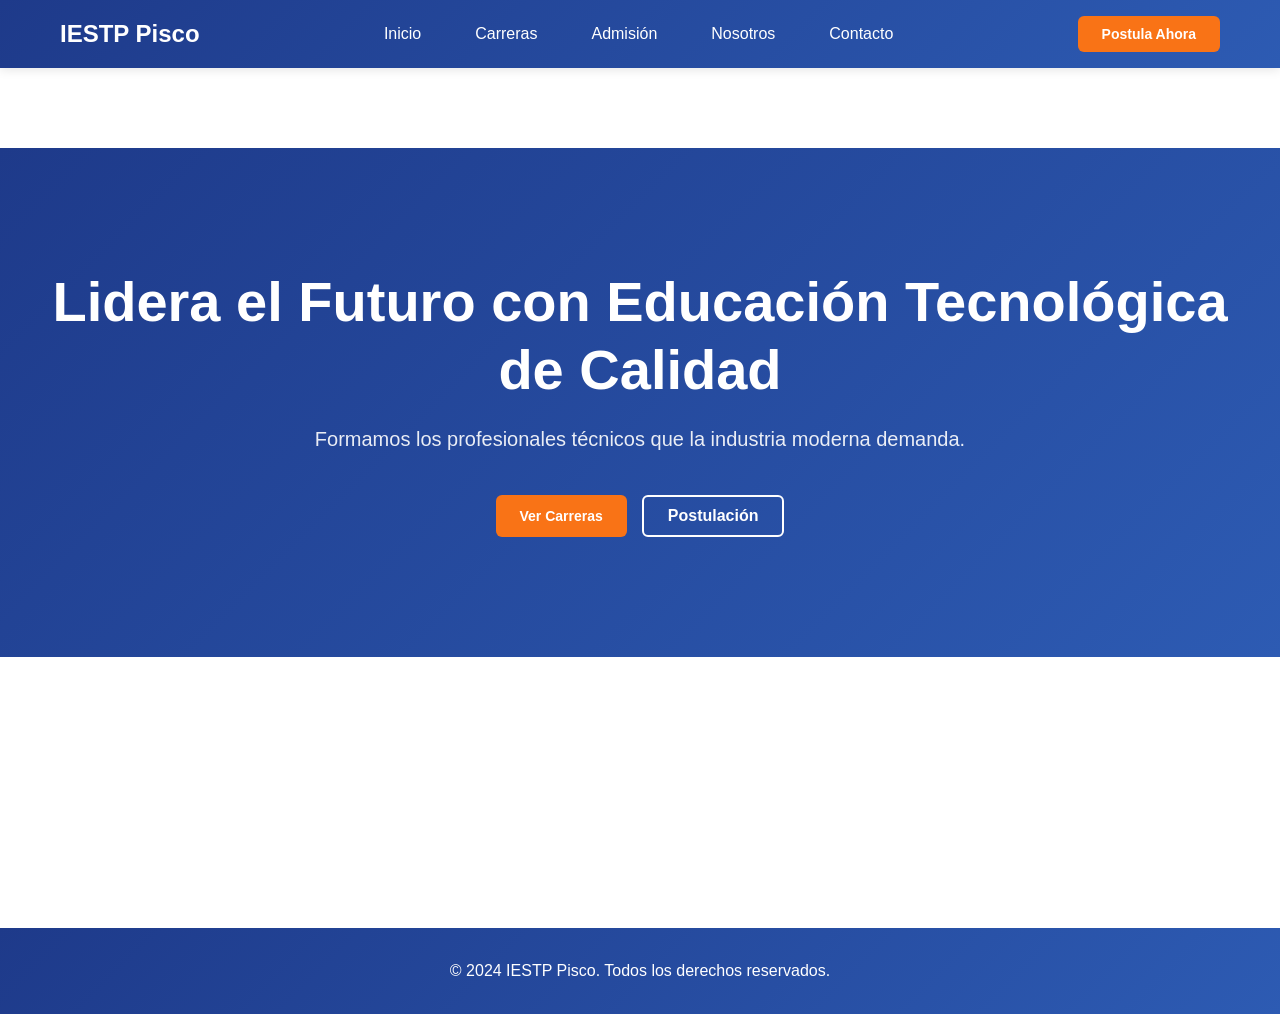
<file: index.html>
<!DOCTYPE html>
<html lang="es">
<head>
    <meta charset="UTF-8">
    <meta name="viewport" content="width=device-width, initial-scale=1.0">
    <title>IESTP Pisco - Educación Tecnológica de Calidad</title>
    <link rel="stylesheet" href="index.css">
</head>
<body>
    <!-- Header -->
    <header class="header">
        <div class="container">
            <div class="logo">IESTP Pisco</div>
            <nav class="navbar">
                <ul>
                    <li><a href="#inicio" class="nav-link" data-section="inicio">Inicio</a></li>
                    <li><a href="#carreras" class="nav-link" data-section="carreras">Carreras</a></li>
                    <li><a href="#admision" class="nav-link" data-section="admision">Admisión</a></li>
                    <li><a href="#nosotros" class="nav-link" data-section="nosotros">Nosotros</a></li>
                    <li><a href="#contacto" class="nav-link" data-section="contacto">Contacto</a></li>
                </ul>
            </nav>
            <button class="btn-primary">Postula Ahora</button>
        </div>
    </header>

    <main>
        <!-- Sección: Inicio -->
        <section id="inicio" class="section active">
            <div class="hero">
                <div class="hero-content">
                    <h2>Lidera el Futuro con Educación Tecnológica de Calidad</h2>
                    <p>Formamos los profesionales técnicos que la industria moderna demanda.</p>
                    <div class="btn-group">
                        <button class="btn-primary" onclick="showSection('carreras')">Ver Carreras</button>
                        <button class="btn-secondary" onclick="showSection('admision')">Postulación</button>
                    </div>
                </div>
            </div>
        </section>

        <!-- Sección: Carreras -->
        <section id="carreras" class="section">
            <div class="container">
                <h2 class="section-title">Carreras Técnicas</h2>
                <p class="section-subtitle">Programas diseñados para la inserción laboral inmediata con alta especialización técnica.</p>
                <div class="careers-grid">
                    <div class="career-card">
                        <div class="card-icon">💻</div>
                        <h3>Computación e Informática</h3>
                        <p>Desarrolla soluciones de software, gestión de redes y ciberseguridad para el mundo digital.</p>
                        <div class="card-meta">3 AÑOS | TÍTULO PROFESIONAL</div>
                    </div>
                    <div class="career-card">
                        <div class="card-icon">🌐</div>
                        <h3>Electrónica Industrial</h3>
                        <p>Especialízate en sistemas de automatización, control de procesos y mantenimiento electrónico.</p>
                        <div class="card-meta">3 AÑOS | TÍTULO PROFESIONAL</div>
                    </div>
                    <div class="career-card">
                        <div class="card-icon">⚙️</div>
                        <h3>Mecánica de Producción</h3>
                        <p>Domina máquinas herramientas, procesos de soldadura y diseño mecánico industrial.</p>
                        <div class="card-meta">3 AÑOS | TÍTULO PROFESIONAL</div>
                    </div>
                    <div class="career-card">
                        <div class="card-icon">🚜</div>
                        <h3>Producción Agropecuaria</h3>
                        <p>Aplica tecnología en el sector agrícola y pecuario para optimizar la producción regional.</p>
                        <div class="card-meta">3 AÑOS | TÍTULO PROFESIONAL</div>
                    </div>
                </div>
            </div>
        </section>

        <!-- Sección: Admisión -->
        <section id="admision" class="section">
            <div class="container">
                <h2 class="section-title">Formulario de Admisión</h2>
                <div class="form-wrapper">
                    <form class="admission-form">
                        <div class="form-group">
                            <label>Nombre Completo:</label>
                            <input type="text" required placeholder="Tu nombre">
                        </div>
                        <div class="form-group">
                            <label>Email:</label>
                            <input type="email" required placeholder="tu@email.com">
                        </div>
                        <div class="form-group">
                            <label>Carrera de Interés:</label>
                            <select required>
                                <option value="">Selecciona una carrera</option>
                                <option>Computación e Informática</option>
                                <option>Electrónica Industrial</option>
                                <option>Mecánica de Producción</option>
                                <option>Producción Agropecuaria</option>
                            </select>
                        </div>
                        <div class="form-group">
                            <label>Teléfono:</label>
                            <input type="tel" placeholder="+51 9XX XXX XXX">
                        </div>
                        <button type="submit" class="btn-primary">Enviar Solicitud</button>
                    </form>
                </div>
            </div>
        </section>

        <!-- Sección: Nosotros -->
        <section id="nosotros" class="section">
            <div class="container">
                <h2 class="section-title">Sobre Nosotros</h2>
                <div class="about-grid">
                    <div class="about-card">
                        <h3>Misión</h3>
                        <p>Formar profesionales técnicos competentes y comprometidos con el desarrollo de la región, mediante programas académicos innovadores que responden a las necesidades del mercado laboral.</p>
                    </div>
                    <div class="about-card">
                        <h3>Visión</h3>
                        <p>Ser una institución educativa reconocida por la excelencia en la formación técnica, líderes en innovación y comprometidos con el desarrollo sostenible de la comunidad.</p>
                    </div>
                </div>
                <div class="about-values">
                    <h3>Nuestros Valores</h3>
                    <ul>
                        <li>✓ Excelencia académica</li>
                        <li>✓ Innovación tecnológica</li>
                        <li>✓ Compromiso social</li>
                        <li>✓ Integridad profesional</li>
                    </ul>
                </div>
            </div>
        </section>

        <!-- Sección: Contacto -->
        <section id="contacto" class="section">
            <div class="container">
                <h2 class="section-title">Contáctanos</h2>
                <div class="contact-grid">
                    <div class="contact-info">
                        <h3>Información de Contacto</h3>
                        <p><strong>Dirección:</strong> Av. Principal 123, Pisco, Ica</p>
                        <p><strong>Teléfono:</strong> +51 (56) 123-456</p>
                        <p><strong>Email:</strong> info@iestppisco.edu.pe</p>
                        <p><strong>Horario:</strong> Lunes a Viernes 8:00 AM - 5:00 PM</p>
                    </div>
                    <div class="contact-form">
                        <form>
                            <div class="form-group">
                                <label>Nombre:</label>
                                <input type="text" required placeholder="Tu nombre">
                            </div>
                            <div class="form-group">
                                <label>Email:</label>
                                <input type="email" required placeholder="tu@email.com">
                            </div>
                            <div class="form-group">
                                <label>Asunto:</label>
                                <input type="text" required placeholder="Asunto del mensaje">
                            </div>
                            <div class="form-group">
                                <label>Mensaje:</label>
                                <textarea required placeholder="Tu mensaje..." rows="5"></textarea>
                            </div>
                            <button type="submit" class="btn-primary">Enviar Mensaje</button>
                        </form>
                    </div>
                </div>
            </div>
        </section>
    </main>

    <!-- Footer -->
    <footer class="footer">
        <div class="container">
            <p>&copy; 2024 IESTP Pisco. Todos los derechos reservados.</p>
        </div>
    </footer>

    <script src="script.js"></script>
</body>
</html>
</file>
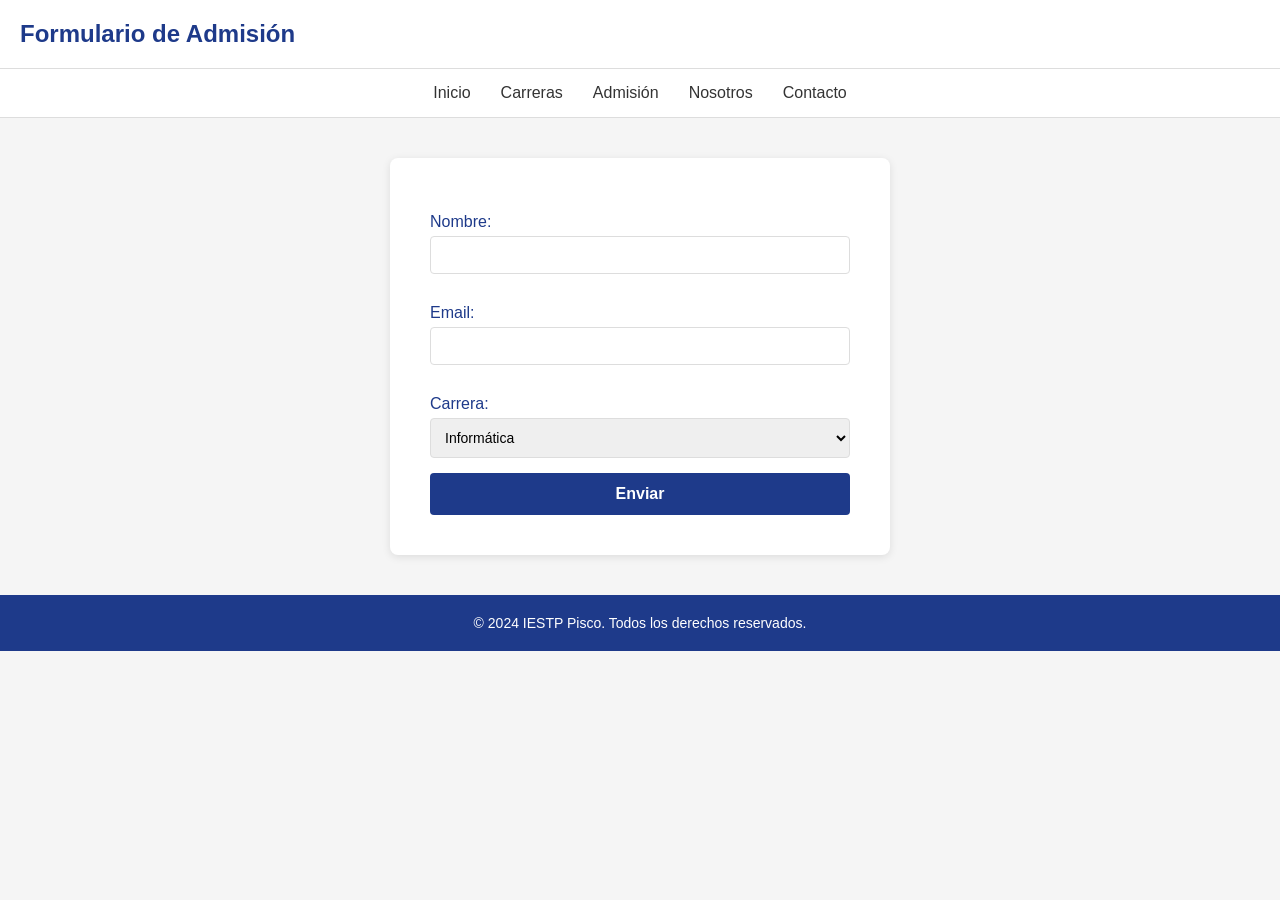
<file: pages/admision.html>
<!DOCTYPE html>
<html lang="es">
<head>
    <meta charset="UTF-8">
    <meta name="viewport" content="width=device-width, initial-scale=1.0">
    <title>Admisión - IESTP Pisco</title>
    <link rel="stylesheet" href="../Estilos/admision.css">
</head>
<body>
    <h1>Formulario de Admisión</h1>
    <nav>
        <ul>
            <li><a href="../index.html">Inicio</a></li>
            <li><a href="carreras.html">Carreras</a></li>
            <li><a href="admision.html">Admisión</a></li>
            <li><a href="nosotros.html">Nosotros</a></li>
            <li><a href="contacto.html">Contacto</a></li>
        </ul>
    </nav>

    <form>
        <label>Nombre:</label>
        <input type="text" required>
        <br>
        <label>Email:</label>
        <input type="email" required>
        <br>
        <label>Carrera:</label>
        <select required>
            <option>Informática</option>
            <option>Mecánica Industrial</option>
            <option>Electricidad</option>
        </select>
        <br>
        <button type="submit">Enviar</button>
    </form>

    <footer>
        <p>&copy; 2024 IESTP Pisco. Todos los derechos reservados.</p>
    </footer>
</body>
</html>
</file>
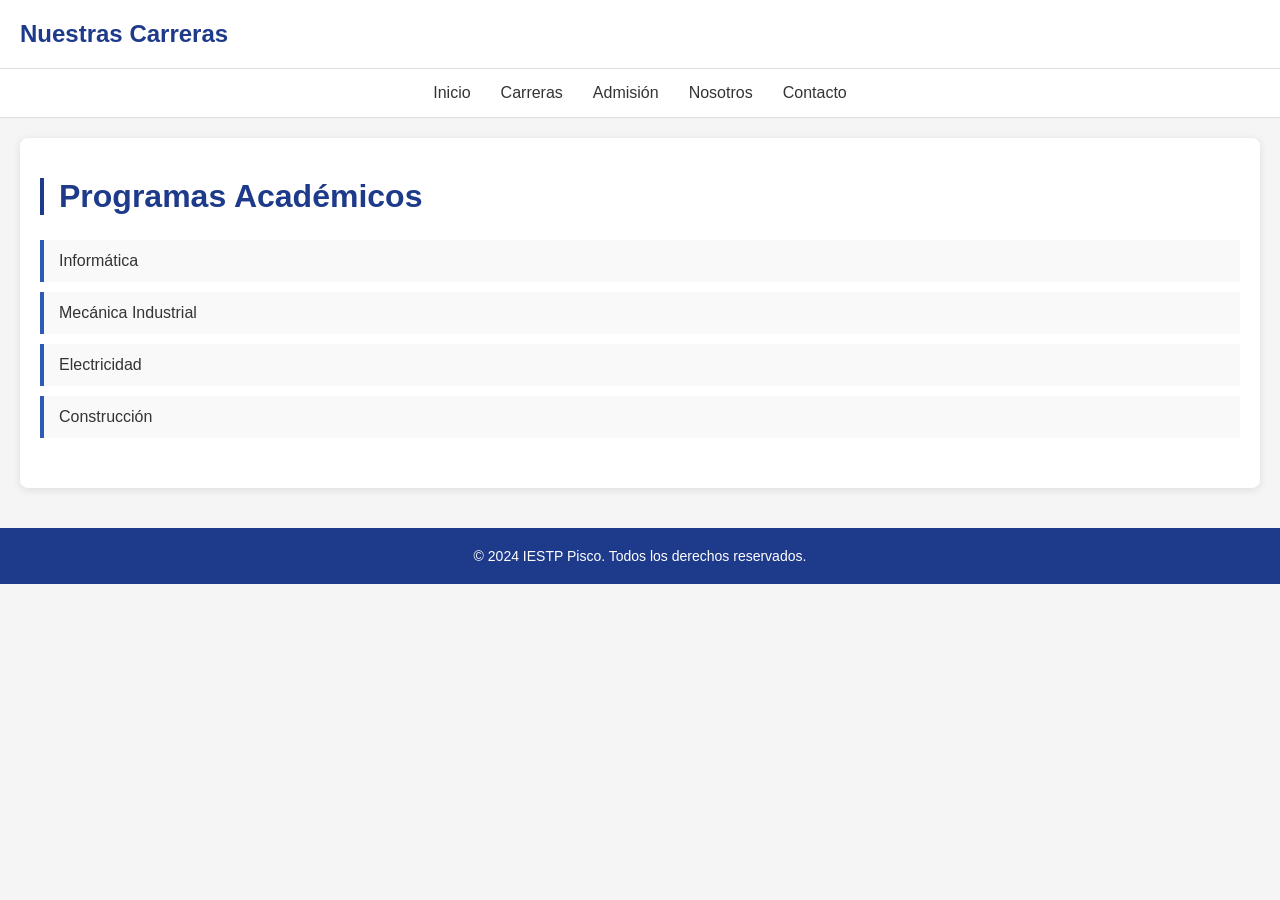
<file: pages/carreras.html>
<!DOCTYPE html>
<html lang="es">
<head>
    <meta charset="UTF-8">
    <meta name="viewport" content="width=device-width, initial-scale=1.0">
    <title>Carreras - IESTP Pisco</title>
    <link rel="stylesheet" href="../Estilos/carrers.css">
</head>
<body>
    <h1>Nuestras Carreras</h1>
    <nav>
        <ul>
            <li><a href="../index.html">Inicio</a></li>
            <li><a href="carreras.html">Carreras</a></li>
            <li><a href="admision.html">Admisión</a></li>
            <li><a href="nosotros.html">Nosotros</a></li>
            <li><a href="contacto.html">Contacto</a></li>
        </ul>
    </nav>

    <section>
        <h2>Programas Académicos</h2>
        <ul>
            <li>Informática</li>
            <li>Mecánica Industrial</li>
            <li>Electricidad</li>
            <li>Construcción</li>
        </ul>
    </section>

    <footer>
        <p>&copy; 2024 IESTP Pisco. Todos los derechos reservados.</p>
    </footer>
</body>
</html>
</file>
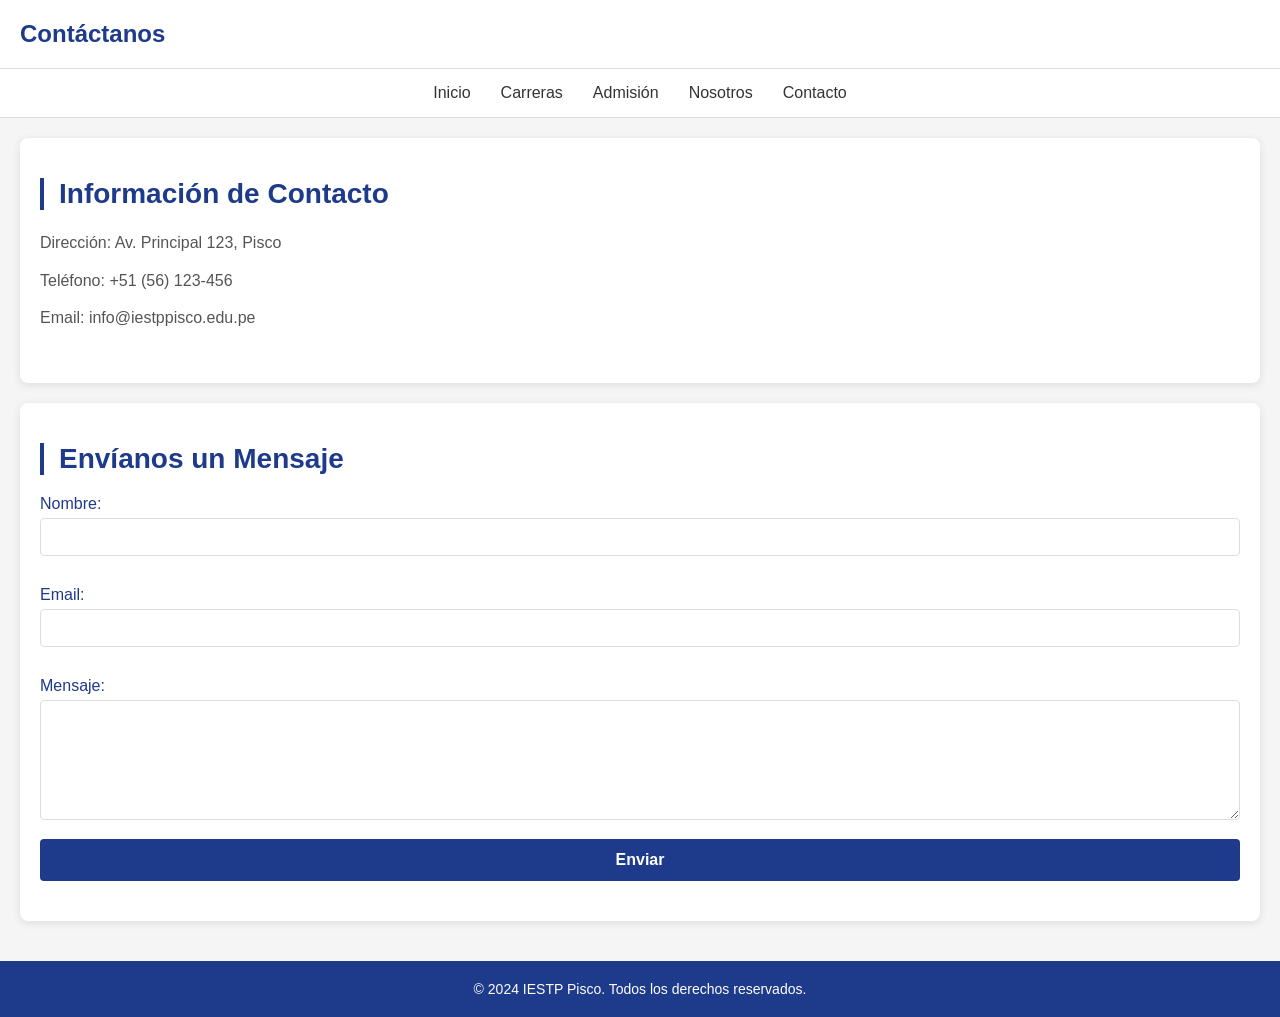
<file: pages/contacto.html>
<!DOCTYPE html>
<html lang="es">
<head>
    <meta charset="UTF-8">
    <meta name="viewport" content="width=device-width, initial-scale=1.0">
    <title>Contacto - IESTP Pisco</title>
    <link rel="stylesheet" href="../Estilos/contacto.css">
</head>
<body>
    <h1>Contáctanos</h1>
    <nav>
        <ul>
            <li><a href="../index.html">Inicio</a></li>
            <li><a href="carreras.html">Carreras</a></li>
            <li><a href="admision.html">Admisión</a></li>
            <li><a href="nosotros.html">Nosotros</a></li>
            <li><a href="contacto.html">Contacto</a></li>
        </ul>
    </nav>

    <section>
        <h2>Información de Contacto</h2>
        <p>Dirección: Av. Principal 123, Pisco</p>
        <p>Teléfono: +51 (56) 123-456</p>
        <p>Email: info@iestppisco.edu.pe</p>
    </section>

    <section>
        <h2>Envíanos un Mensaje</h2>
        <form>
            <label>Nombre:</label>
            <input type="text" required>
            <br>
            <label>Email:</label>
            <input type="email" required>
            <br>
            <label>Mensaje:</label>
            <textarea required></textarea>
            <br>
            <button type="submit">Enviar</button>
        </form>
    </section>

    <footer>
        <p>&copy; 2024 IESTP Pisco. Todos los derechos reservados.</p>
    </footer>
</body>
</html>
</file>
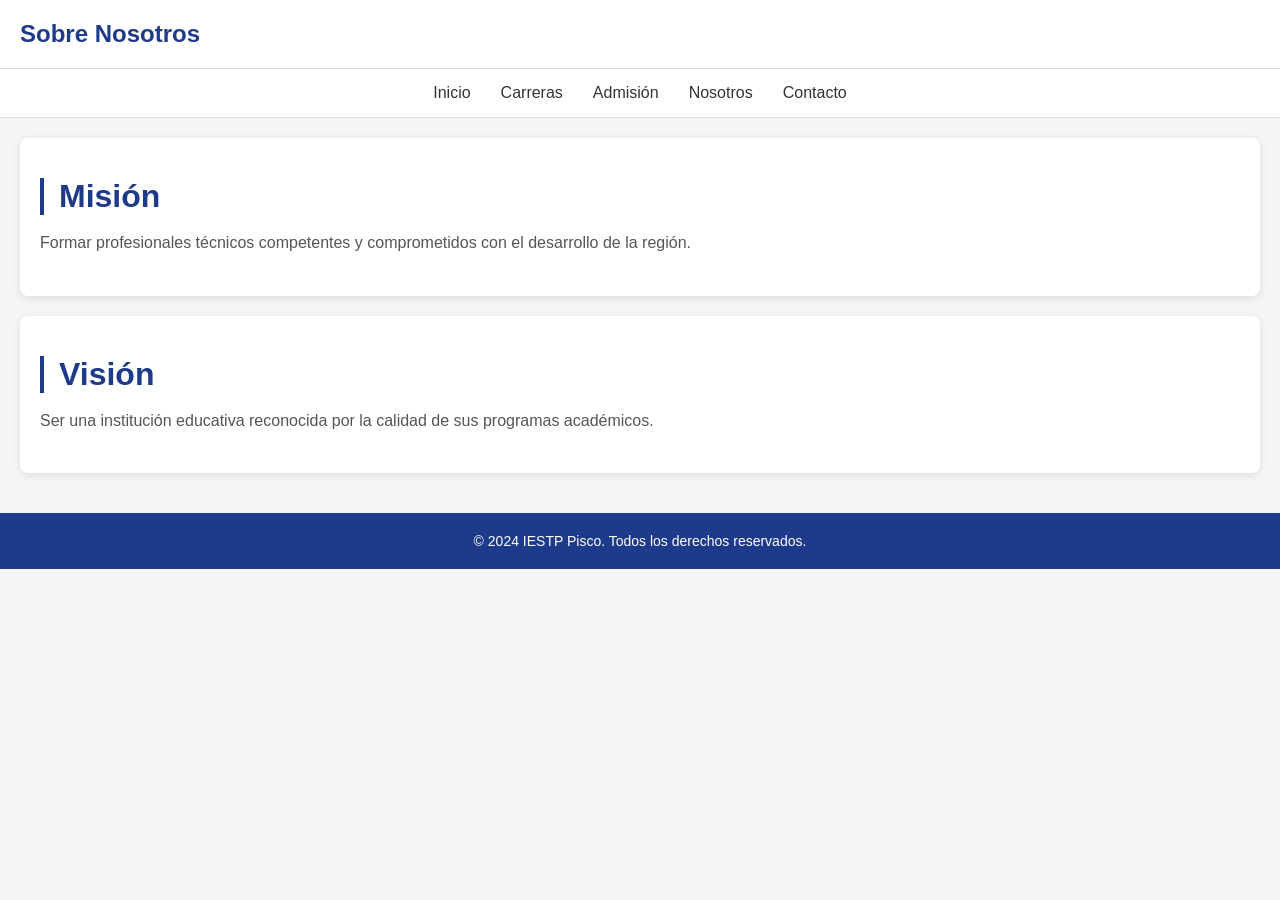
<file: pages/nosotros.html>
<!DOCTYPE html>
<html lang="es">
<head>
    <meta charset="UTF-8">
    <meta name="viewport" content="width=device-width, initial-scale=1.0">
    <title>Nosotros - IESTP Pisco</title>
    <link rel="stylesheet" href="../Estilos/nosotros.css">
</head>
<body>
    <h1>Sobre Nosotros</h1>
    <nav>
        <ul>
            <li><a href="../index.html">Inicio</a></li>
            <li><a href="carreras.html">Carreras</a></li>
            <li><a href="admision.html">Admisión</a></li>
            <li><a href="nosotros.html">Nosotros</a></li>
            <li><a href="contacto.html">Contacto</a></li>
        </ul>
    </nav>

    <section>
        <h2>Misión</h2>
        <p>Formar profesionales técnicos competentes y comprometidos con el desarrollo de la región.</p>
    </section>

    <section>
        <h2>Visión</h2>
        <p>Ser una institución educativa reconocida por la calidad de sus programas académicos.</p>
    </section>

    <footer>
        <p>&copy; 2024 IESTP Pisco. Todos los derechos reservados.</p>
    </footer>
</body>
</html>
</file>
<file: index.css>
* {
    margin: 0;
    padding: 0;
    box-sizing: border-box;
}

:root {
    --primary-color: #1e3a8a;
    --secondary-color: #2d5bb3;
    --accent-color: #3b82f6;
    --light-bg: #f8fafc;
    --border-color: #e2e8f0;
    --text-color: #1e293b;
    --text-light: #64748b;
}

html {
    scroll-behavior: smooth;
}

body {
    font-family: 'Segoe UI', Tahoma, Geneva, Verdana, sans-serif;
    color: var(--text-color);
    background-color: #fff;
    line-height: 1.6;
}

.container {
    max-width: 1200px;
    margin: 0 auto;
    padding: 0 20px;
}

/* Header */
.header {
    background: linear-gradient(135deg, var(--primary-color) 0%, var(--secondary-color) 100%);
    color: white;
    padding: 15px 0;
    position: sticky;
    top: 0;
    z-index: 100;
    box-shadow: 0 2px 10px rgba(0, 0, 0, 0.1);
}

.header .container {
    display: flex;
    justify-content: space-between;
    align-items: center;
    gap: 40px;
}

.logo {
    font-size: 24px;
    font-weight: bold;
    white-space: nowrap;
}

.navbar ul {
    list-style: none;
    display: flex;
    gap: 30px;
    flex: 1;
}

.navbar a {
    color: white;
    text-decoration: none;
    font-weight: 500;
    transition: all 0.3s ease;
    padding: 8px 12px;
    border-radius: 4px;
}

.navbar a:hover,
.navbar a.active {
    background-color: rgba(255, 255, 255, 0.2);
    transform: translateY(-2px);
}

.btn-primary {
    background-color: #f97316;
    color: white;
    border: none;
    padding: 10px 24px;
    border-radius: 6px;
    font-weight: 600;
    cursor: pointer;
    transition: all 0.3s ease;
    font-size: 14px;
    white-space: nowrap;
    position: relative;
    overflow: hidden;
}

.btn-primary:hover {
    background-color: #ea580c;
    transform: translateY(-2px);
    box-shadow: 0 5px 15px rgba(249, 115, 22, 0.3);
}

.btn-primary:active {
    transform: translateY(0);
}

.btn-secondary {
    background-color: transparent;
    color: white;
    border: 2px solid white;
    padding: 10px 24px;
    border-radius: 6px;
    font-weight: 600;
    cursor: pointer;
    transition: all 0.3s ease;
    font-size: 16px;
    position: relative;
    overflow: hidden;
}

.btn-secondary:hover {
    background-color: white;
    color: var(--primary-color);
    transform: translateY(-2px);
}

/* Sections */
main {
    min-height: calc(100vh - 100px);
}

.section {
    display: none;
    animation: fadeIn 0.5s ease-in;
}

.section.active {
    display: block;
}

@keyframes fadeIn {
    from {
        opacity: 0;
        transform: translateY(10px);
    }
    to {
        opacity: 1;
        transform: translateY(0);
    }
}

/* Hero Section */
.hero {
    background: linear-gradient(135deg, var(--primary-color) 0%, var(--secondary-color) 100%);
    color: white;
    padding: 120px 20px;
    text-align: center;
}

.hero-content h2 {
    font-size: 56px;
    margin-bottom: 20px;
    line-height: 1.2;
    font-weight: bold;
}

.hero-content p {
    font-size: 20px;
    margin-bottom: 40px;
    opacity: 0.9;
}

.btn-group {
    display: flex;
    gap: 15px;
    justify-content: center;
    flex-wrap: wrap;
}

/* Section Title */
.section-title {
    font-size: 42px;
    color: var(--primary-color);
    margin-bottom: 15px;
    text-align: center;
    font-weight: bold;
}

.section-subtitle {
    font-size: 18px;
    color: var(--text-light);
    text-align: center;
    margin-bottom: 50px;
    max-width: 600px;
    margin-left: auto;
    margin-right: auto;
}

.section {
    padding: 80px 0;
}

.section:nth-child(even) {
    background-color: var(--light-bg);
}

/* Careers Grid */
.careers-grid {
    display: grid;
    grid-template-columns: repeat(auto-fit, minmax(280px, 1fr));
    gap: 30px;
    margin-top: 50px;
}

.career-card {
    background: white;
    border-radius: 12px;
    padding: 30px;
    text-align: center;
    box-shadow: 0 4px 15px rgba(0, 0, 0, 0.08);
    transition: all 0.3s ease;
    border: 1px solid var(--border-color);
}

.career-card:hover {
    transform: translateY(-10px);
    box-shadow: 0 8px 25px rgba(30, 58, 138, 0.15);
    border-color: var(--accent-color);
}

.card-icon {
    font-size: 48px;
    margin-bottom: 15px;
}

.career-card h3 {
    font-size: 20px;
    color: var(--primary-color);
    margin-bottom: 15px;
    font-weight: 600;
}

.career-card p {
    color: var(--text-light);
    margin-bottom: 20px;
    line-height: 1.6;
}

.card-meta {
    font-size: 12px;
    color: var(--accent-color);
    font-weight: 600;
    letter-spacing: 0.5px;
}

/* Forms */
.form-wrapper {
    max-width: 600px;
    margin: 0 auto;
    background: white;
    padding: 40px;
    border-radius: 12px;
    box-shadow: 0 4px 15px rgba(0, 0, 0, 0.08);
}

.admission-form .form-group,
.contact-form .form-group {
    margin-bottom: 20px;
}

.form-group label {
    display: block;
    margin-bottom: 8px;
    color: var(--primary-color);
    font-weight: 600;
    font-size: 14px;
    transition: color 0.3s ease;
}

.form-group input,
.form-group select,
.form-group textarea {
    width: 100%;
    padding: 12px 15px;
    border: 2px solid var(--border-color);
    border-radius: 6px;
    font-family: inherit;
    font-size: 14px;
    transition: all 0.3s ease;
}

.form-group input:focus,
.form-group select:focus,
.form-group textarea:focus {
    outline: none;
    border-color: var(--accent-color);
    box-shadow: 0 0 0 3px rgba(59, 130, 246, 0.1);
    background-color: rgba(59, 130, 246, 0.01);
}

.form-group input::placeholder,
.form-group textarea::placeholder {
    color: #cbd5e1;
    transition: color 0.3s ease;
}

.form-group input:focus::placeholder,
.form-group textarea:focus::placeholder {
    color: #94a3b8;
}

/* About Section */
.about-grid {
    display: grid;
    grid-template-columns: repeat(auto-fit, minmax(300px, 1fr));
    gap: 30px;
    margin-bottom: 50px;
}

.about-card {
    background: white;
    padding: 30px;
    border-radius: 12px;
    box-shadow: 0 4px 15px rgba(0, 0, 0, 0.08);
    border-left: 4px solid var(--accent-color);
}

.about-card h3 {
    color: var(--primary-color);
    font-size: 24px;
    margin-bottom: 15px;
    font-weight: 600;
}

.about-card p {
    color: var(--text-light);
    line-height: 1.8;
}

.about-values {
    background: white;
    padding: 40px;
    border-radius: 12px;
    box-shadow: 0 4px 15px rgba(0, 0, 0, 0.08);
}

.about-values h3 {
    color: var(--primary-color);
    font-size: 24px;
    margin-bottom: 20px;
    font-weight: 600;
}

.about-values ul {
    list-style: none;
    display: grid;
    grid-template-columns: repeat(auto-fit, minmax(200px, 1fr));
    gap: 15px;
}

.about-values li {
    color: var(--text-light);
    font-size: 16px;
    padding: 10px 0;
}

/* Contact Section */
.contact-grid {
    display: grid;
    grid-template-columns: 1fr 1fr;
    gap: 40px;
}

.contact-info {
    background: white;
    padding: 30px;
    border-radius: 12px;
    box-shadow: 0 4px 15px rgba(0, 0, 0, 0.08);
}

.contact-info h3 {
    color: var(--primary-color);
    font-size: 22px;
    margin-bottom: 20px;
    font-weight: 600;
}

.contact-info p {
    margin-bottom: 15px;
    color: var(--text-color);
    line-height: 1.8;
}

.contact-form {
    background: white;
    padding: 30px;
    border-radius: 12px;
    box-shadow: 0 4px 15px rgba(0, 0, 0, 0.08);
}

/* Footer */
.footer {
    background: linear-gradient(135deg, var(--primary-color) 0%, var(--secondary-color) 100%);
    color: white;
    text-align: center;
    padding: 30px 20px;
    margin-top: 60px;
}

/* Animaciones y Efectos Avanzados */
@keyframes slideInUp {
    from {
        opacity: 0;
        transform: translateY(30px);
    }
    to {
        opacity: 1;
        transform: translateY(0);
    }
}

@keyframes fadeInUp {
    from {
        opacity: 0;
        transform: translateY(20px);
    }
    to {
        opacity: 1;
        transform: translateY(0);
    }
}

@keyframes slideInRight {
    from {
        opacity: 0;
        transform: translateX(30px);
    }
    to {
        opacity: 1;
        transform: translateX(0);
    }
}

@keyframes slideOutRight {
    from {
        opacity: 1;
        transform: translateX(0);
    }
    to {
        opacity: 0;
        transform: translateX(30px);
    }
}

@keyframes pulse {
    0%, 100% {
        opacity: 1;
    }
    50% {
        opacity: 0.5;
    }
}

@keyframes glow {
    0%, 100% {
        box-shadow: 0 0 5px rgba(59, 130, 246, 0.5);
    }
    50% {
        box-shadow: 0 0 20px rgba(59, 130, 246, 0.8);
    }
}

/* Efecto Ripple */
.ripple {
    position: absolute;
    border-radius: 50%;
    background: rgba(255, 255, 255, 0.5);
    transform: scale(0);
    animation: ripple-animation 0.6s ease-out;
    pointer-events: none;
}

@keyframes ripple-animation {
    to {
        transform: scale(4);
        opacity: 0;
    }
}

/* Efectos en secciones */
.section {
    transition: opacity 0.3s ease;
    opacity: 1;
}

.section:not(.active) {
    display: none;
    opacity: 0;
}

/* Scroll suave */
html {
    scroll-behavior: smooth;
}

/* Loading state */
body.loading {
    opacity: 0.7;
    pointer-events: none;
}

/* Focus visible para accesibilidad */
*:focus-visible {
    outline: 2px solid var(--accent-color);
    outline-offset: 2px;
    border-radius: 2px;
}

/* Responsive */
@media (max-width: 768px) {
    .header .container {
        flex-direction: column;
        gap: 15px;
    }

    .navbar ul {
        flex-direction: column;
        gap: 10px;
    }

    .hero-content h2 {
        font-size: 32px;
    }

    .hero-content p {
        font-size: 16px;
    }

    .section-title {
        font-size: 28px;
    }

    .contact-grid {
        grid-template-columns: 1fr;
    }

    .btn-group {
        flex-direction: column;
    }

    .btn-primary,
    .btn-secondary {
        width: 100%;
    }
}
</file>
<file: Estilos/admision.css>
* {
    margin: 0;
    padding: 0;
    box-sizing: border-box;
}

body {
    font-family: -apple-system, BlinkMacSystemFont, 'Segoe UI', Roboto, 'Helvetica Neue', Arial, sans-serif;
    background-color: #f5f5f5;
}

h1 {
    padding: 20px;
    background-color: #fff;
    border-bottom: 1px solid #ddd;
    color: #1e3a8a;
    font-size: 24px;
}

nav ul {
    list-style: none;
    display: flex;
    justify-content: center;
    gap: 30px;
    background-color: #fff;
    padding: 15px 0;
    border-bottom: 1px solid #ddd;
    flex-wrap: wrap;
}

nav a {
    text-decoration: none;
    color: #333;
    font-weight: 500;
    transition: color 0.3s;
}

nav a:hover {
    color: #1e3a8a;
}

form {
    background-color: #fff;
    padding: 40px;
    margin: 40px auto;
    max-width: 500px;
    border-radius: 8px;
    box-shadow: 0 2px 8px rgba(0, 0, 0, 0.1);
}

label {
    display: block;
    margin-top: 15px;
    margin-bottom: 5px;
    color: #1e3a8a;
    font-weight: 500;
}

input, select, textarea {
    width: 100%;
    padding: 10px;
    margin-bottom: 15px;
    border: 1px solid #ddd;
    border-radius: 4px;
    font-size: 14px;
    font-family: inherit;
}

input:focus, select:focus, textarea:focus {
    outline: none;
    border-color: #1e3a8a;
    box-shadow: 0 0 5px rgba(30, 58, 138, 0.2);
}

button {
    background-color: #1e3a8a;
    color: white;
    padding: 12px 30px;
    border: none;
    border-radius: 4px;
    font-size: 16px;
    font-weight: 600;
    cursor: pointer;
    transition: background-color 0.3s;
    width: 100%;
}

button:hover {
    background-color: #2d5bb3;
}

footer {
    background-color: #1e3a8a;
    color: white;
    text-align: center;
    padding: 20px;
    margin-top: 40px;
    font-size: 14px;
}
</file>
<file: Estilos/carrers.css>
* {
    margin: 0;
    padding: 0;
    box-sizing: border-box;
}

body {
    font-family: -apple-system, BlinkMacSystemFont, 'Segoe UI', Roboto, 'Helvetica Neue', Arial, sans-serif;
    background-color: #f5f5f5;
}

h1 {
    padding: 20px;
    background-color: #fff;
    border-bottom: 1px solid #ddd;
    color: #1e3a8a;
    font-size: 24px;
}

nav ul {
    list-style: none;
    display: flex;
    justify-content: center;
    gap: 30px;
    background-color: #fff;
    padding: 15px 0;
    border-bottom: 1px solid #ddd;
    flex-wrap: wrap;
}

nav a {
    text-decoration: none;
    color: #333;
    font-weight: 500;
    transition: color 0.3s;
}

nav a:hover {
    color: #1e3a8a;
}

section {
    background-color: #fff;
    padding: 40px 20px;
    margin: 20px;
    border-radius: 8px;
    box-shadow: 0 2px 8px rgba(0, 0, 0, 0.1);
}

section h2 {
    color: #1e3a8a;
    font-size: 32px;
    margin-bottom: 25px;
    border-left: 4px solid #1e3a8a;
    padding-left: 15px;
}

section ul {
    list-style: none;
    padding-left: 0;
}

section li {
    padding: 12px 15px;
    margin-bottom: 10px;
    background-color: #f9f9f9;
    border-left: 4px solid #2d5bb3;
    color: #333;
    font-size: 16px;
    transition: background-color 0.3s;
}

section li:hover {
    background-color: #f0f4ff;
}

footer {
    background-color: #1e3a8a;
    color: white;
    text-align: center;
    padding: 20px;
    margin-top: 40px;
    font-size: 14px;
}
</file>
<file: Estilos/contacto.css>
* {
    margin: 0;
    padding: 0;
    box-sizing: border-box;
}

body {
    font-family: -apple-system, BlinkMacSystemFont, 'Segoe UI', Roboto, 'Helvetica Neue', Arial, sans-serif;
    background-color: #f5f5f5;
}

h1 {
    padding: 20px;
    background-color: #fff;
    border-bottom: 1px solid #ddd;
    color: #1e3a8a;
    font-size: 24px;
}

nav ul {
    list-style: none;
    display: flex;
    justify-content: center;
    gap: 30px;
    background-color: #fff;
    padding: 15px 0;
    border-bottom: 1px solid #ddd;
    flex-wrap: wrap;
}

nav a {
    text-decoration: none;
    color: #333;
    font-weight: 500;
    transition: color 0.3s;
}

nav a:hover {
    color: #1e3a8a;
}

section {
    background-color: #fff;
    padding: 40px 20px;
    margin: 20px;
    border-radius: 8px;
    box-shadow: 0 2px 8px rgba(0, 0, 0, 0.1);
}

section h2 {
    color: #1e3a8a;
    font-size: 28px;
    margin-bottom: 20px;
    border-left: 4px solid #1e3a8a;
    padding-left: 15px;
}

section p {
    color: #555;
    font-size: 16px;
    margin-bottom: 12px;
    line-height: 1.6;
}

label {
    display: block;
    margin-top: 15px;
    margin-bottom: 5px;
    color: #1e3a8a;
    font-weight: 500;
}

input, textarea {
    width: 100%;
    padding: 10px;
    margin-bottom: 15px;
    border: 1px solid #ddd;
    border-radius: 4px;
    font-size: 14px;
    font-family: inherit;
}

input:focus, textarea:focus {
    outline: none;
    border-color: #1e3a8a;
    box-shadow: 0 0 5px rgba(30, 58, 138, 0.2);
}

textarea {
    resize: vertical;
    min-height: 120px;
}

button {
    background-color: #1e3a8a;
    color: white;
    padding: 12px 30px;
    border: none;
    border-radius: 4px;
    font-size: 16px;
    font-weight: 600;
    cursor: pointer;
    transition: background-color 0.3s;
    width: 100%;
}

button:hover {
    background-color: #2d5bb3;
}

footer {
    background-color: #1e3a8a;
    color: white;
    text-align: center;
    padding: 20px;
    margin-top: 40px;
    font-size: 14px;
}
</file>
<file: Estilos/nosotros.css>
* {
    margin: 0;
    padding: 0;
    box-sizing: border-box;
}

body {
    font-family: -apple-system, BlinkMacSystemFont, 'Segoe UI', Roboto, 'Helvetica Neue', Arial, sans-serif;
    background-color: #f5f5f5;
}

h1 {
    padding: 20px;
    background-color: #fff;
    border-bottom: 1px solid #ddd;
    color: #1e3a8a;
    font-size: 24px;
}

nav ul {
    list-style: none;
    display: flex;
    justify-content: center;
    gap: 30px;
    background-color: #fff;
    padding: 15px 0;
    border-bottom: 1px solid #ddd;
    flex-wrap: wrap;
}

nav a {
    text-decoration: none;
    color: #333;
    font-weight: 500;
    transition: color 0.3s;
}

nav a:hover {
    color: #1e3a8a;
}

section {
    background-color: #fff;
    padding: 40px 20px;
    margin: 20px;
    border-radius: 8px;
    box-shadow: 0 2px 8px rgba(0, 0, 0, 0.1);
}

section h2 {
    color: #1e3a8a;
    font-size: 32px;
    margin-bottom: 15px;
    border-left: 4px solid #1e3a8a;
    padding-left: 15px;
}

section p {
    color: #555;
    font-size: 16px;
    line-height: 1.6;
}

footer {
    background-color: #1e3a8a;
    color: white;
    text-align: center;
    padding: 20px;
    margin-top: 40px;
    font-size: 14px;
}
</file>
